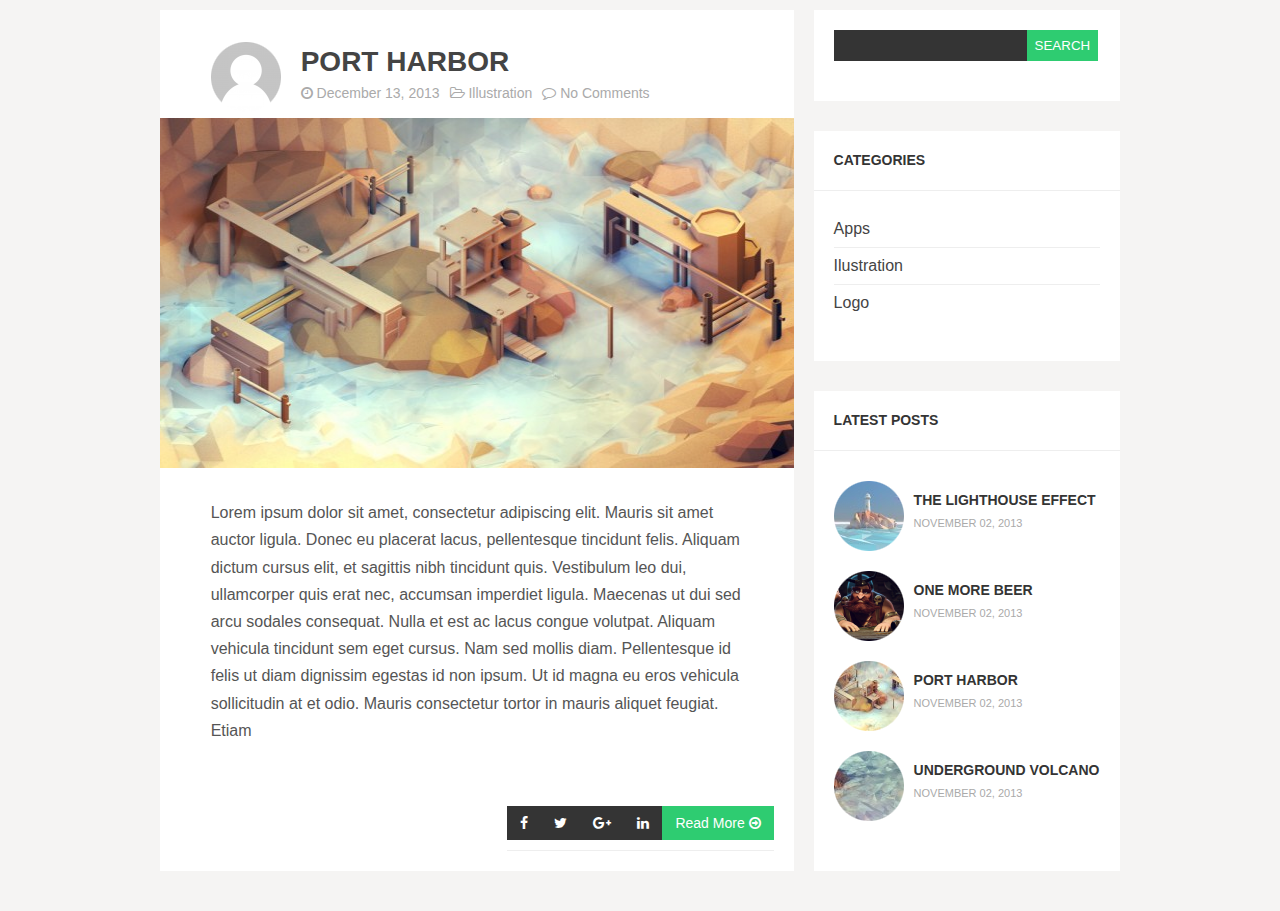
<file: Day3/Index.html>
<!DOCTYPE html>
<html>

<head>
    <meta charset="utf-8">
    <title>Форма</title>
    <link rel="stylesheet" href="css/style.css">
    <link rel="stylesheet" href="https://cdnjs.cloudflare.com/ajax/libs/font-awesome/4.7.0/css/font-awesome.min.css">
</head>

<body>
    <div class="wrapper">
        <div class="search container">
            <form class="searchform">
                <div>
                    <input class="searchtext" type="text">
                    <input class="searchsubmit" type="submit" value="Search">
                </div>
            </form>
        </div>
        <div class="categories container">
            <p class="group-title">Categories</p>
            <ul>
                <li>
                    <a>Apps</a>
                </li>
                <li>
                    <a>Ilustration</a>
                </li>
                <li>
                    <a>Logo</a>
                </li>
            </ul>
        </div>
        <div class="content container">
            <div class="postwraper">
                <div class="post">
                    <div class="post-text">
                        <div class="avatar">
                            <div class="mask"></div>
                            <img src="src/avatar.png" alt="" width="70" height="70">
                        </div>
                        <h4 class="title">
                            <a>Port Harbor</a>
                        </h4>
                        <ul class="statuses">
                            <li>
                                <i class="fa fa-clock-o"></i>
                                <a>December 13, 2013</a>
                            </li>
                            <li>
                                <i class="fa fa-folder-open-o" aria-hidden="true"></i>
                                <a>Illustration</a>


                            </li>
                            <li>
                                <i class="fa fa-comment-o" aria-hidden="true"></i>
                                <a>No Comments</a>
                            </li>
                        </ul>
                    </div>
                    <div class="postimage">
                        <img src="src/Port_Harbor.jpg">

                    </div>
                    <div class="post-text">
                        <p>Lorem ipsum dolor sit amet, consectetur adipiscing elit. Mauris sit amet auctor ligula. Donec
                            eu placerat lacus, pellentesque tincidunt felis. Aliquam dictum cursus elit, et sagittis
                            nibh tincidunt quis. Vestibulum leo dui, ullamcorper quis erat nec, accumsan imperdiet
                            ligula. Maecenas ut dui sed arcu sodales consequat. Nulla et est ac lacus congue volutpat.
                            Aliquam vehicula tincidunt sem eget cursus. Nam sed mollis diam. Pellentesque id felis ut
                            diam dignissim egestas id non ipsum. Ut id magna eu eros vehicula sollicitudin at et odio.
                            Mauris consectetur tortor in mauris aliquet feugiat. Etiam</p>
                    </div>
                    <ul class="socials">
                        <li>
                            <a>
                                <i class="fa fa-facebook"></i>
                            </a>
                        </li>
                        <li>
                            <a>
                                <i class="fa fa-twitter"></i>
                            </a>
                        </li>
                        <li>
                            <a>
                                <i class="fa fa-google-plus"></i>
                            </a>
                        </li>
                        <li>
                            <a>
                                <i class="fa fa-linkedin"></i>
                            </a>
                        </li>
                        <li>
                            <a class="readmore" style="background-color: #2ecc71">
                                Read More
                                <i class="fa fa-arrow-circle-o-right"></i>
                            </a>
                        </li>
                        </a>
                        </li>
                    </ul>
                </div>
            </div>
        </div>
        <div class="latestposts container">
            <p class="group-title">Latest Posts</p>
            <ul class="imglist">
                <li>
                    <div class="post-image">
                        <div class="mask"></div>
                        <img src="src/1.jpg" alt="" width="70" height="70">
                    </div>
                    <p class="group-title">The Lighthouse Effect</p>
                    <span>November 02, 2013</span>
                </li>
                <li>
                    <div class="post-image">
                        <div class="mask"></div>
                        <img src="src/2.png" alt="" width="70" height="70">
                    </div>
                    <p class="group-title">One More Beer</p>
                    <span>November 02, 2013</span>
                </li>
                <li>
                    <div class="post-image">
                        <div class="mask"></div>
                        <img src="src/3.jpg" alt="" width="70" height="70">
                    </div>
                    <p class="group-title">Port Harbor</p>
                    <span>November 02, 2013</span>
                </li>
                <li>
                    <div class="post-image">
                        <div class="mask"></div>
                        <img src="src/4.jpg" alt="" width="70" height="70">
                    </div>
                    <p class="group-title">Underground Volcano</p>
                    <span>November 02, 2013</span>
                </li>
            </ul>
        </div>
    </div>
</body>
</html>
</file>
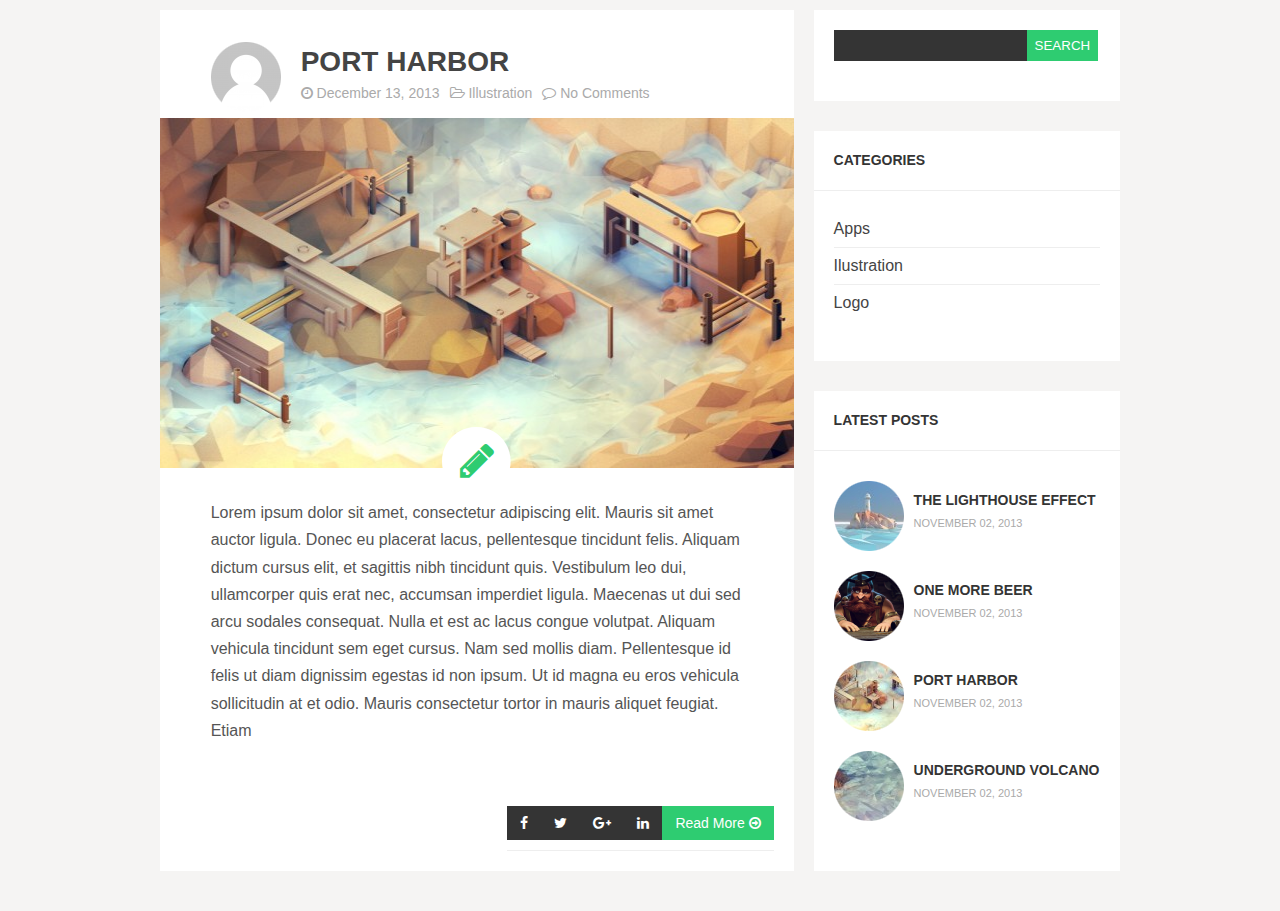
<file: Day4/Index.html>
<!DOCTYPE html>
<html>

<head>
    <meta charset="utf-8">
    <title>Форма</title>
    <link rel="stylesheet" href="css/style.css">
    <script type="text/javascript" src="script.js"></script>
    <link rel="stylesheet" href="https://cdnjs.cloudflare.com/ajax/libs/font-awesome/4.7.0/css/font-awesome.min.css">
    <link rel="import" id="link" href="html/Gallery.html">
</head>

<body onload="getImage()">
    <div  class="lightbox" id="lightbox">
        <img id="light-img" onclick="closeLightbox()">
        <img id="behind-img" class="behind">
        <a onclick="prev()" class="prev">&#10094;</a>
        <a onclick="next()" class="next">&#10095;</a>
    </div>
    <div class="wrapper">
        <div class="search container">
            <form class="searchform">
                <div>
                    <input class="searchtext" type="text">
                    <input class="searchsubmit" type="submit" value="Search">
                </div>
            </form>
        </div>
        <div class="categories container">
            <p class="group-title">Categories</p>
            <ul>
                <li>
                    <a>Apps</a>
                </li>
                <li>
                    <a>Ilustration</a>
                </li>
                <li>
                    <a>Logo</a>
                </li>
            </ul>
        </div>
        <div class="content container">
            <div class="postwraper">
                <div class="post">
                    <div class="post-text">
                        <div class="avatar">
                            <div class="mask"></div>
                            <img src="src/avatar.png" alt="" width="70" height="70">
                        </div>
                        <h4 class="title">
                            <a>Port Harbor</a>
                        </h4>
                        <ul class="statuses">
                            <li>
                                <i class="fa fa-clock-o"></i>
                                <a>December 13, 2013</a>
                            </li>
                            <li>
                                <i class="fa fa-folder-open-o" aria-hidden="true"></i>
                                <a>Illustration</a>


                            </li>
                            <li>
                                <i class="fa fa-comment-o" aria-hidden="true"></i>
                                <a>No Comments</a>
                            </li>
                        </ul>
                    </div>
                    <div class="postimage">
                        <img id="image" class="image" onclick="openLightbox(this)" src="src/Port_Harbor.jpg">
                        <div class="post-icon">
                            <a href="html/Gallery.html">
                                    <span class="fa-stack fa-lg">
                                            <i class="fa fa-circle fa-stack-2x"></i>
                                            <i class="fa fa-pencil fa-stack-1x fa-inverse"></i>
                                        </span>
                            </a>
                        </div>
                    </div>
                    <div class="post-text">
                        <p>Lorem ipsum dolor sit amet, consectetur adipiscing elit. Mauris sit amet auctor ligula. Donec
                            eu placerat lacus, pellentesque tincidunt felis. Aliquam dictum cursus elit, et sagittis
                            nibh tincidunt quis. Vestibulum leo dui, ullamcorper quis erat nec, accumsan imperdiet
                            ligula. Maecenas ut dui sed arcu sodales consequat. Nulla et est ac lacus congue volutpat.
                            Aliquam vehicula tincidunt sem eget cursus. Nam sed mollis diam. Pellentesque id felis ut
                            diam dignissim egestas id non ipsum. Ut id magna eu eros vehicula sollicitudin at et odio.
                            Mauris consectetur tortor in mauris aliquet feugiat. Etiam</p>
                    </div>
                    <ul class="socials">
                        <li>
                            <a>
                                <i class="fa fa-facebook"></i>
                            </a>
                        </li>
                        <li>
                            <a>
                                <i class="fa fa-twitter"></i>
                            </a>
                        </li>
                        <li>
                            <a>
                                <i class="fa fa-google-plus"></i>
                            </a>
                        </li>
                        <li>
                            <a>
                                <i class="fa fa-linkedin"></i>
                            </a>
                        </li>
                        <li>
                            <a class="readmore" style="background-color: #2ecc71">
                                Read More
                                <i class="fa fa-arrow-circle-o-right"></i>
                            </a>
                        </li>
                        </a>
                        </li>
                    </ul>
                </div>
            </div>
        </div>
        <div class="latestposts container">
            <p class="group-title">Latest Posts</p>
            <ul class="imglist">
                <li>
                    <div class="post-image">
                        <div class="mask"></div>
                        <img src="src/1.jpg" alt="" width="70" height="70">
                    </div>
                    <p class="group-title">The Lighthouse Effect</p>
                    <span>November 02, 2013</span>
                </li>
                <li>
                    <div class="post-image">
                        <div class="mask"></div>
                        <img src="src/2.png" alt="" width="70" height="70">
                    </div>
                    <p class="group-title">One More Beer</p>
                    <span>November 02, 2013</span>
                </li>
                <li>
                    <div class="post-image">
                        <div class="mask"></div>
                        <img src="src/3.jpg" alt="" width="70" height="70">
                    </div>
                    <p class="group-title">Port Harbor</p>
                    <span>November 02, 2013</span>
                </li>
                <li>
                    <div class="post-image">
                        <div class="mask"></div>
                        <img src="src/4.jpg" alt="" width="70" height="70">
                    </div>
                    <p class="group-title">Underground Volcano</p>
                    <span>November 02, 2013</span>
                </li>
            </ul>
        </div>
    </div>
</body>

</html>
</file>
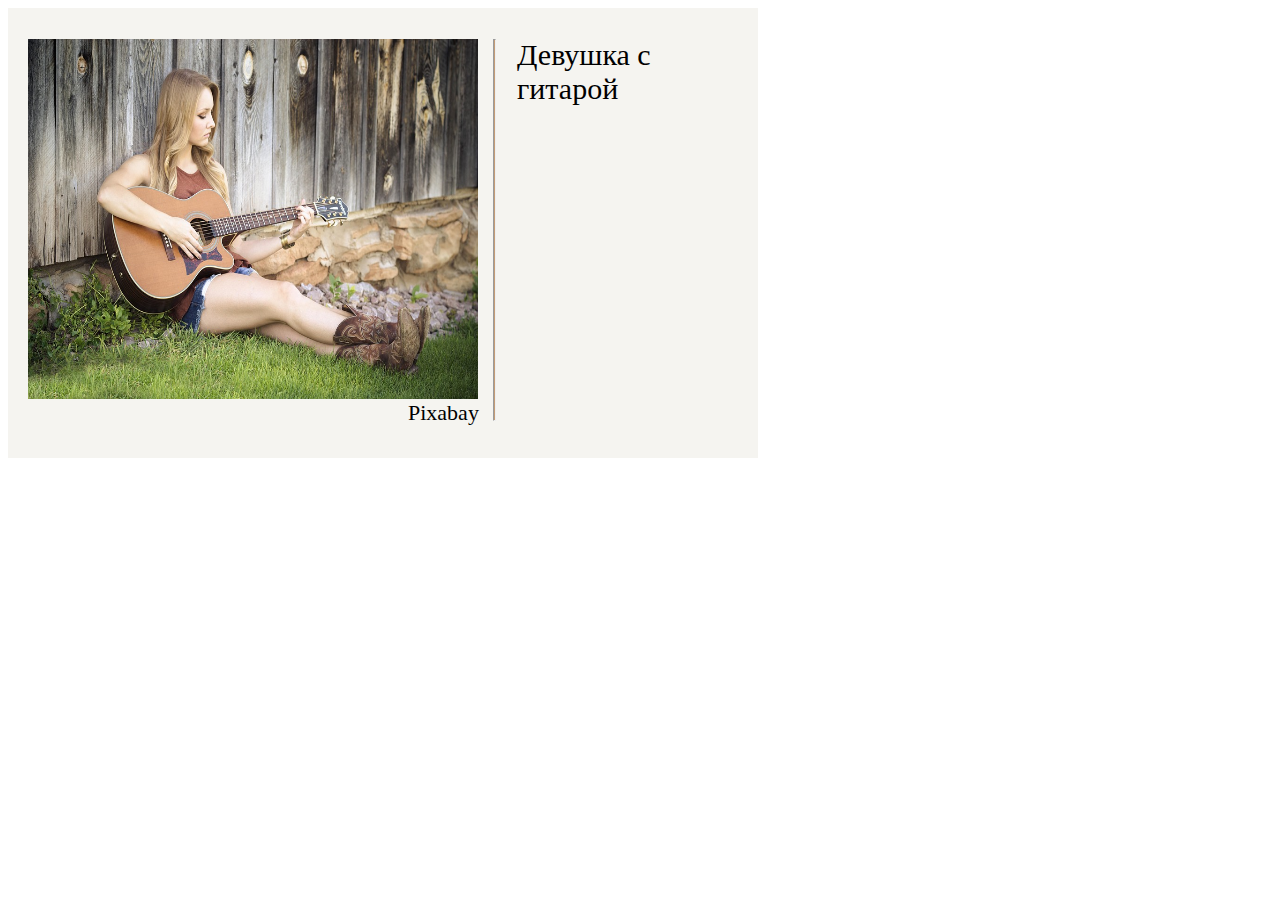
<file: html/DevishkaSGitaroi.html>
<!DOCTYPE html>
<html>
  <head>
    <link rel="stylesheet" href="../css/DevushkaSgitaroi/style.css">
  </head>
  <title>Девушка с гитарой</title>
  <body>
    <div class="workArea">
		<p class="Text" align="left"><img src="../src/GirlWithGuitar.jpg"></img>
		<hr align="left" width="1" size="382"></hr>
		<p class="description">Девушка с гитарой</p>	
		</p>
		<div class="siteName">Pixabay</div>
	</div>	
  </body>
</html>
</file>
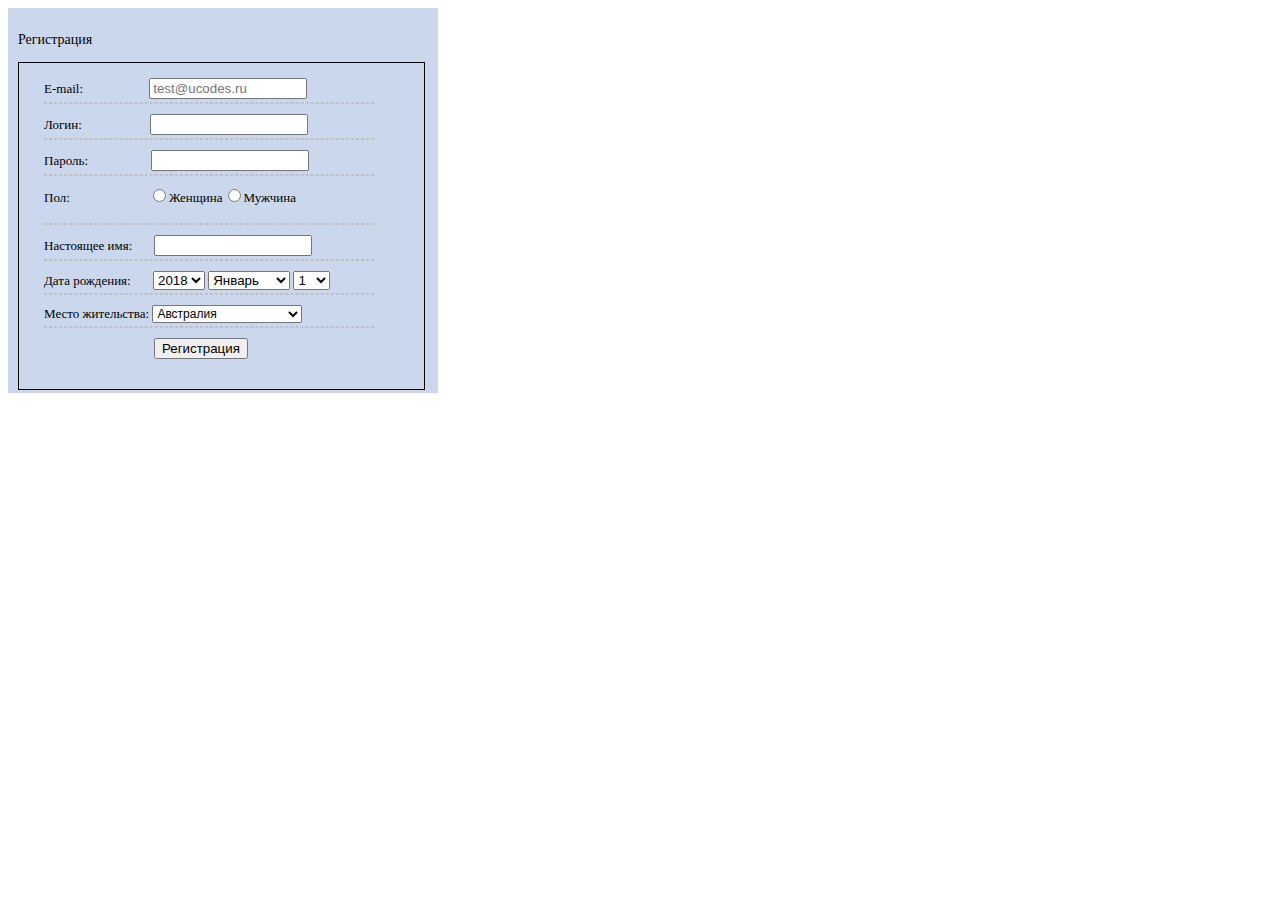
<file: html/Form.html>
<!DOCTYPE html>
<html>
  <head>
    <meta charset="utf-8">
    <title>Форма</title>
    <link rel="stylesheet" href="../css/Form/style.css">
  </head>
  <body>
    
	<div>
		<p>Регистрация</p>
		<form>  
			
			<label>E-mail: <input class="mail" type="text" name="mail" placeholder="test@ucodes.ru"/></label>
			<hr />
			<label>Логин: <input class="login" type="text" name="login"/></label>
			<hr />
			<label>Пароль: <input class="password" type="text" name="password"/></label>
			<hr />
			<label>Пол: <input class="sex" type="radio" name="sex">Женщина<input type="radio" name="login"/>Мужчина</p></label>
			<hr />
			<label>Настоящее имя: <input class="name" type="text" name="name"/></label>
			<hr />
			<label>Дата рождения: 
				<select name="year" class="year">
					<option value="2018">2018</option>
					<option value="2017">2017</option>
					<option value="2016">2016</option>
					<option value="2015">2015</option>
					<option value="2014">2014</option>
					<option value="2013">2013</option>
					<option value="2012">2012</option>
					<option value="2011">2011</option>
					<option value="2010">2010</option>
					<option value="2009">2009</option>
					<option value="2008">2008</option>
					<option value="2007">2007</option>
					<option value="2006">2006</option>
					<option value="2005">2005</option>
					<option value="2004">2004</option>
					<option value="2003">2003</option>
					<option value="2002">2002</option>
					<option value="2001">2001</option>
					<option value="2000">2000</option>
					<option value="1999">1999</option>
					<option value="1998">1998</option>
					<option value="1997">1997</option>
					<option value="1996">1996</option>
					<option value="1995">1995</option>
					<option value="1994">1994</option>
					<option value="1993">1993</option>
					<option value="1992">1992</option>
					<option value="1991">1991</option>
					<option value="1990">1990</option>
					<option value="1989">1989</option>
					<option value="1988">1988</option>
					<option value="1987">1987</option>
					<option value="1986">1986</option>
					<option value="1985">1985</option>
					<option value="1984">1984</option>
					<option value="1983">1983</option>
					<option value="1982">1982</option>
					<option value="1981">1981</option>
					<option value="1980">1980</option>
					<option value="1979">1979</option>
					<option value="1978">1978</option>
					<option value="1977">1977</option>
					<option value="1976">1976</option>
					<option value="1975">1975</option>
					<option value="1974">1974</option>
					<option value="1973">1973</option>
					<option value="1972">1972</option>
					<option value="1971">1971</option>
					<option value="1970">1970</option>
					<option value="1969">1969</option>
					<option value="1968">1968</option>
					<option value="1967">1967</option>
					<option value="1966">1966</option>
					<option value="1965">1965</option>
					<option value="1964">1964</option>
					<option value="1963">1963</option>
					<option value="1962">1962</option>
					<option value="1961">1961</option>
					<option value="1960">1960</option>
					<option value="1959">1959</option>
					<option value="1958">1958</option>
					<option value="1957">1957</option>
					<option value="1956">1956</option>
					<option value="1955">1955</option>
					<option value="1954">1954</option>
					<option value="1953">1953</option>
					<option value="1952">1952</option>
					<option value="1951">1951</option>
					<option value="1950">1950</option>
					<option value="1949">1949</option>
					<option value="1948">1948</option>
					<option value="1947">1947</option>
					<option value="1946">1946</option>
					<option value="1945">1945</option>
					<option value="1944">1944</option>
					<option value="1943">1943</option>
					<option value="1942">1942</option>
					<option value="1941">1941</option>
					<option value="1940">1940</option>
					<option value="1939">1939</option>
					<option value="1938">1938</option>
					<option value="1937">1937</option>
					<option value="1936">1936</option>
					<option value="1935">1935</option>
					<option value="1934">1934</option>
					<option value="1933">1933</option>
					<option value="1932">1932</option>
					<option value="1931">1931</option>
					<option value="1930">1930</option>
					<option value="1929">1929</option>
					<option value="1928">1928</option>
					<option value="1927">1927</option>
					<option value="1926">1926</option>
					<option value="1925">1925</option>
					<option value="1924">1924</option>
					<option value="1923">1923</option>
					<option value="1922">1922</option>
					<option value="1921">1921</option>
					<option value="1920">1920</option>
					<option value="1919">1919</option>
					<option value="1918">1918</option>
					<option value="1917">1917</option>
					<option value="1916">1916</option>
					<option value="1915">1915</option>
					<option value="1914">1914</option>
					<option value="1913">1913</option>
					<option value="1912">1912</option>
					<option value="1911">1911</option>
					<option value="1910">1910</option>
					<option value="1909">1909</option>
					<option value="1908">1908</option>
					<option value="1907">1907</option>
					<option value="1906">1906</option>
					<option value="1905">1905</option>
				</select>
				<select name="month">
                    <option value="Январь">Январь</option>
                    <option value="Февраль">Февраль</option>
                    <option value="Март">Март</option>
                    <option value="Апрель">Апрель</option>
                    <option value="Май">Май</option>
                    <option value="Июнь">Июнь</option>
                    <option value="Июль">Июль</option>
                    <option value="Август">Август</option>
                    <option value="Сентябрь">Сентябрь</option>
                    <option value="Октябрь">Октябрь</option>
                    <option value="Ноябрь">Ноябрь</option>
                    <option value="Декабрь">Декабрь</option>
				</select>
				<select name="day">
					<option value="1">1</option>
					<option value="2">2</option>
					<option value="3">3</option>
					<option value="4">4</option>
					<option value="5">5</option>
					<option value="6">6</option>
					<option value="7">7</option>
					<option value="8">8</option>
					<option value="9">9</option>
					<option value="10">10</option>
					<option value="11">11</option>
					<option value="12">12</option>
					<option value="13">13</option>
					<option value="14">14</option>
					<option value="15">15</option>
					<option value="16">16</option>
					<option value="17">17</option>
					<option value="18">18</option>
					<option value="19">19</option>
					<option value="20">20</option>
					<option value="21">21</option>
					<option value="22">22</option>
					<option value="23">23</option>
					<option value="24">24</option>
					<option value="25">25</option>
					<option value="26">26</option>
					<option value="27">27</option>
					<option value="28">28</option>
					<option value="29">29</option>
					<option value="30">30</option>
					<option value="31">31</option>
				</select>
			</label>
			<hr />
			<label>Место жительства:
			
				<select name="place" class="countries"><option value="AU">Австралия</option><option value="AT">Австрия</option><option value="AZ">Азербайджан</option><option value="AX">Аландские о-ва</option><option value="AL">Албания</option><option value="DZ">Алжир</option><option value="AS">Американское Самоа</option><option value="AI">Ангилья</option><option value="AO">Ангола</option><option value="AD">Андорра</option><option value="AQ">Антарктида</option><option value="AG">Антигуа и Барбуда</option><option value="AR">Аргентина</option><option value="AM">Армения</option><option value="AW">Аруба</option><option value="AF">Афганистан</option><option value="BS">Багамы</option><option value="BD">Бангладеш</option><option value="BB">Барбадос</option><option value="BH">Бахрейн</option><option value="BY">Беларусь</option><option value="BZ">Белиз</option><option value="BE">Бельгия</option><option value="BJ">Бенин</option><option value="BM">Бермудские о-ва</option><option value="BG">Болгария</option><option value="BO">Боливия</option><option value="BQ">Бонэйр, Синт-Эстатиус и Саба</option><option value="BA">Босния и Герцеговина</option><option value="BW">Ботсвана</option><option value="BR">Бразилия</option><option value="IO">Британская территория в Индийском океане</option><option value="BN">Бруней-Даруссалам</option><option value="BF">Буркина-Фасо</option><option value="BI">Бурунди</option><option value="BT">Бутан</option><option value="VU">Вануату</option><option value="VA">Ватикан</option><option value="GB">Великобритания</option><option value="HU">Венгрия</option><option value="VE">Венесуэла</option><option value="VG">Виргинские о-ва (Великобритания)</option><option value="VI">Виргинские о-ва (США)</option><option value="UM">Внешние малые о-ва (США)</option><option value="TL">Восточный Тимор</option><option value="VN">Вьетнам</option><option value="GA">Габон</option><option value="HT">Гаити</option><option value="GY">Гайана</option><option value="GM">Гамбия</option><option value="GH">Гана</option><option value="GP">Гваделупа</option><option value="GT">Гватемала</option><option value="GN">Гвинея</option><option value="GW">Гвинея-Бисау</option><option value="DE">Германия</option><option value="GG">Гернси</option><option value="GI">Гибралтар</option><option value="HN">Гондурас</option><option value="HK">Гонконг (САР)</option><option value="GD">Гренада</option><option value="GL">Гренландия</option><option value="GR">Греция</option><option value="GE">Грузия</option><option value="GU">Гуам</option><option value="DK">Дания</option><option value="JE">Джерси</option><option value="DJ">Джибути</option><option value="DG">Диего-Гарсия</option><option value="DM">Доминика</option><option value="DO">Доминиканская Республика</option><option value="EG">Египет</option><option value="ZM">Замбия</option><option value="EH">Западная Сахара</option><option value="ZW">Зимбабве</option><option value="IL">Израиль</option><option value="IN">Индия</option><option value="ID">Индонезия</option><option value="JO">Иордания</option><option value="IQ">Ирак</option><option value="IR">Иран</option><option value="IE">Ирландия</option><option value="IS">Исландия</option><option value="ES">Испания</option><option value="IT">Италия</option><option value="YE">Йемен</option><option value="CV">Кабо-Верде</option><option value="KZ">Казахстан</option><option value="KH">Камбоджа</option><option value="CM">Камерун</option><option value="CA">Канада</option><option value="IC">Канарские о-ва</option><option value="QA">Катар</option><option value="KE">Кения</option><option value="CY">Кипр</option><option value="KG">Киргизия</option><option value="KI">Кирибати</option><option value="CN">Китай</option><option value="KP">КНДР</option><option value="CC">Кокосовые о-ва</option><option value="CO">Колумбия</option><option value="KM">Коморы</option><option value="CG">Конго - Браззавиль</option><option value="CD">Конго - Киншаса</option><option value="XK">Косово</option><option value="CR">Коста-Рика</option><option value="CI">Кот-д&rsquo;Ивуар</option><option value="CU">Куба</option><option value="KW">Кувейт</option><option value="CW">Кюрасао</option><option value="LA">Лаос</option><option value="LV">Латвия</option><option value="LS">Лесото</option><option value="LR">Либерия</option><option value="LB">Ливан</option><option value="LY">Ливия</option><option value="LT">Литва</option><option value="LI">Лихтенштейн</option><option value="LU">Люксембург</option><option value="MU">Маврикий</option><option value="MR">Мавритания</option><option value="MG">Мадагаскар</option><option value="YT">Майотта</option><option value="MO">Макао (САР)</option><option value="MW">Малави</option><option value="MY">Малайзия</option><option value="ML">Мали</option><option value="MV">Мальдивы</option><option value="MT">Мальта</option><option value="MA">Марокко</option><option value="MQ">Мартиника</option><option value="MH">Маршалловы Острова</option><option value="MX">Мексика</option><option value="MZ">Мозамбик</option><option value="MD">Молдова</option><option value="MC">Монако</option><option value="MN">Монголия</option><option value="MS">Монтсеррат</option><option value="MM">Мьянма (Бирма)</option><option value="NA">Намибия</option><option value="NR">Науру</option><option value="NP">Непал</option><option value="NE">Нигер</option><option value="NG">Нигерия</option><option value="NL">Нидерланды</option><option value="NI">Никарагуа</option><option value="NU">Ниуэ</option><option value="NZ">Новая Зеландия</option><option value="NC">Новая Каледония</option><option value="NO">Норвегия</option><option value="AC">о-в Вознесения</option><option value="IM">о-в Мэн</option><option value="NF">о-в Норфолк</option><option value="CX">о-в Рождества</option><option value="SH">о-в Св. Елены</option><option value="PN">о-ва Питкэрн</option><option value="TC">о-ва Тёркс и Кайкос</option><option value="AE">ОАЭ</option><option value="OM">Оман</option><option value="KY">Острова Кайман</option><option value="CK">Острова Кука</option><option value="PK">Пакистан</option><option value="PW">Палау</option><option value="PS">Палестинские территории</option><option value="PA">Панама</option><option value="PG">Папуа &mdash; Новая Гвинея</option><option value="PY">Парагвай</option><option value="PE">Перу</option><option value="PL">Польша</option><option value="PT">Португалия</option><option value="XB">псевдо-Bidi</option><option value="XA">псевдоакценты</option><option value="PR">Пуэрто-Рико</option><option value="KR">Республика Корея</option><option value="RE">Реюньон</option><option value="RU">Россия</option><option value="RW">Руанда</option><option value="RO">Румыния</option><option value="SV">Сальвадор</option><option value="WS">Самоа</option><option value="SM">Сан-Марино</option><option value="ST">Сан-Томе и Принсипи</option><option value="SA">Саудовская Аравия</option><option value="MK">Северная Македония</option><option value="MP">Северные Марианские о-ва</option><option value="SC">Сейшельские Острова</option><option value="BL">Сен-Бартелеми</option><option value="MF">Сен-Мартен</option><option value="PM">Сен-Пьер и Микелон</option><option value="SN">Сенегал</option><option value="VC">Сент-Винсент и Гренадины</option><option value="KN">Сент-Китс и Невис</option><option value="LC">Сент-Люсия</option><option value="RS">Сербия</option><option value="EA">Сеута и Мелилья</option><option value="SG">Сингапур</option><option value="SX">Синт-Мартен</option><option value="SY">Сирия</option><option value="SK">Словакия</option><option value="SI">Словения</option><option value="US">Соединенные Штаты</option><option value="SB">Соломоновы Острова</option><option value="SO">Сомали</option><option value="SD">Судан</option><option value="SR">Суринам</option><option value="SL">Сьерра-Леоне</option><option value="TJ">Таджикистан</option><option value="TH">Таиланд</option><option value="TW">Тайвань</option><option value="TZ">Танзания</option><option value="TG">Того</option><option value="TK">Токелау</option><option value="TO">Тонга</option><option value="TT">Тринидад и Тобаго</option><option value="TA">Тристан-да-Кунья</option><option value="TV">Тувалу</option><option value="TN">Тунис</option><option value="TM">Туркменистан</option><option value="TR">Турция</option><option value="UG">Уганда</option><option value="UZ">Узбекистан</option><option value="UA">Украина</option><option value="WF">Уоллис и Футуна</option><option value="UY">Уругвай</option><option value="FO">Фарерские о-ва</option><option value="FM">Федеративные Штаты Микронезии</option><option value="FJ">Фиджи</option><option value="PH">Филиппины</option><option value="FI">Финляндия</option><option value="FK">Фолклендские о-ва</option><option value="FR">Франция</option><option value="GF">Французская Гвиана</option><option value="PF">Французская Полинезия</option><option value="TF">Французские Южные территории</option><option value="HR">Хорватия</option><option value="CF">Центрально-Африканская Республика</option><option value="TD">Чад</option><option value="ME">Черногория</option><option value="CZ">Чехия</option><option value="CL">Чили</option><option value="CH">Швейцария</option><option value="SE">Швеция</option><option value="SJ">Шпицберген и Ян-Майен</option><option value="LK">Шри-Ланка</option><option value="EC">Эквадор</option><option value="GQ">Экваториальная Гвинея</option><option value="ER">Эритрея</option><option value="SZ">Эсватини</option><option value="EE">Эстония</option><option value="ET">Эфиопия</option><option value="GS">Южная Георгия и Южные Сандвичевы о-ва</option><option value="ZA">Южно-Африканская Республика</option><option value="SS">Южный Судан</option><option value="JM">Ямайка</option><option value="JP">Япония</option></select>
			 </label>
			 <hr />
			 <input type="Button" value="Регистрация"/>
    </form>
	</div>
    
  </body>
</html>
</file>
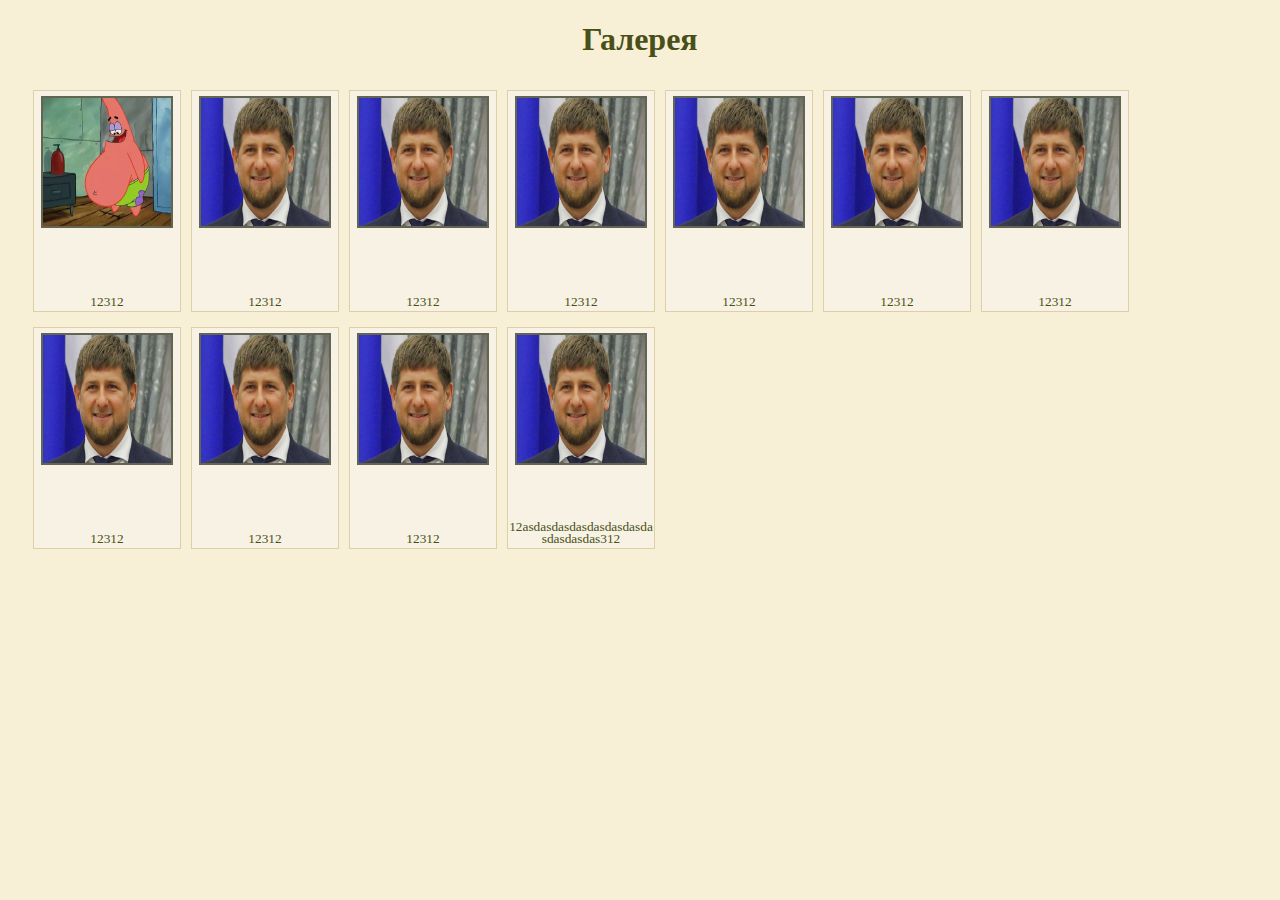
<file: html/Gallery.html>
<!DOCTYPE html>
<html>
  <head>
    <link rel="stylesheet" href="../css/Gallery/style.css">
  </head>
  <title>Галерея</title>
  <body>
  <h1>Галерея</h1>
  <div class="main">
       <ul class="galery">
            <li>
				<a href="">
					<img class="image" src="../src/1.jpg" />
					<div class="text">12312</div>
				</a>
			</li>
			<li>
				<a href="">
					<img class="image" src="../src/2.jpg" />
					<div class="text">12312</div>
				</a>
			</li>
			<li>
				<a href="">
					<img class="image" src="../src/2.jpg" />
					<div class="text">12312</div>
				</a>
			</li>
			<li>
				<a href="">
					<img class="image" src="../src/2.jpg" />
					<div class="text">12312</div>
				</a>
			</li>
			<li>
				<a href="">
					<img class="image" src="../src/2.jpg" />
					<div class="text">12312</div>
				</a>
			</li>
			<li>
				<a href="">
					<img class="image" src="../src/2.jpg" />
					<div class="text">12312</div>
				</a>
			</li>
			<li>
				<a href="">
					<img class="image" src="../src/2.jpg" />
					<div class="text">12312</div>
				</a>
			</li><li>
				<a href="">
					<img class="image" src="../src/2.jpg" />
					<div class="text">12312</div>
				</a>
			</li><li>
				<a href="">
					<img class="image" src="../src/2.jpg" />
					<div class="text">12312</div>
				</a>
			</li><li>
				<a href="">
					<img class="image" src="../src/2.jpg" />
					<div class="text">12312</div>
				</a>
			</li>
			<li>
				<a href="">
					<img class="image" src="../src/2.jpg" />
					<div class="text">12asdasdasdasdasdasdasdasdasdasdas312</div>
				</a>
			</li>
		
		</ul>
  </div>
  <div class="thumbscontainer">
	<ul class="galery"/>
  </div>
  </body>
 </html>
</file>
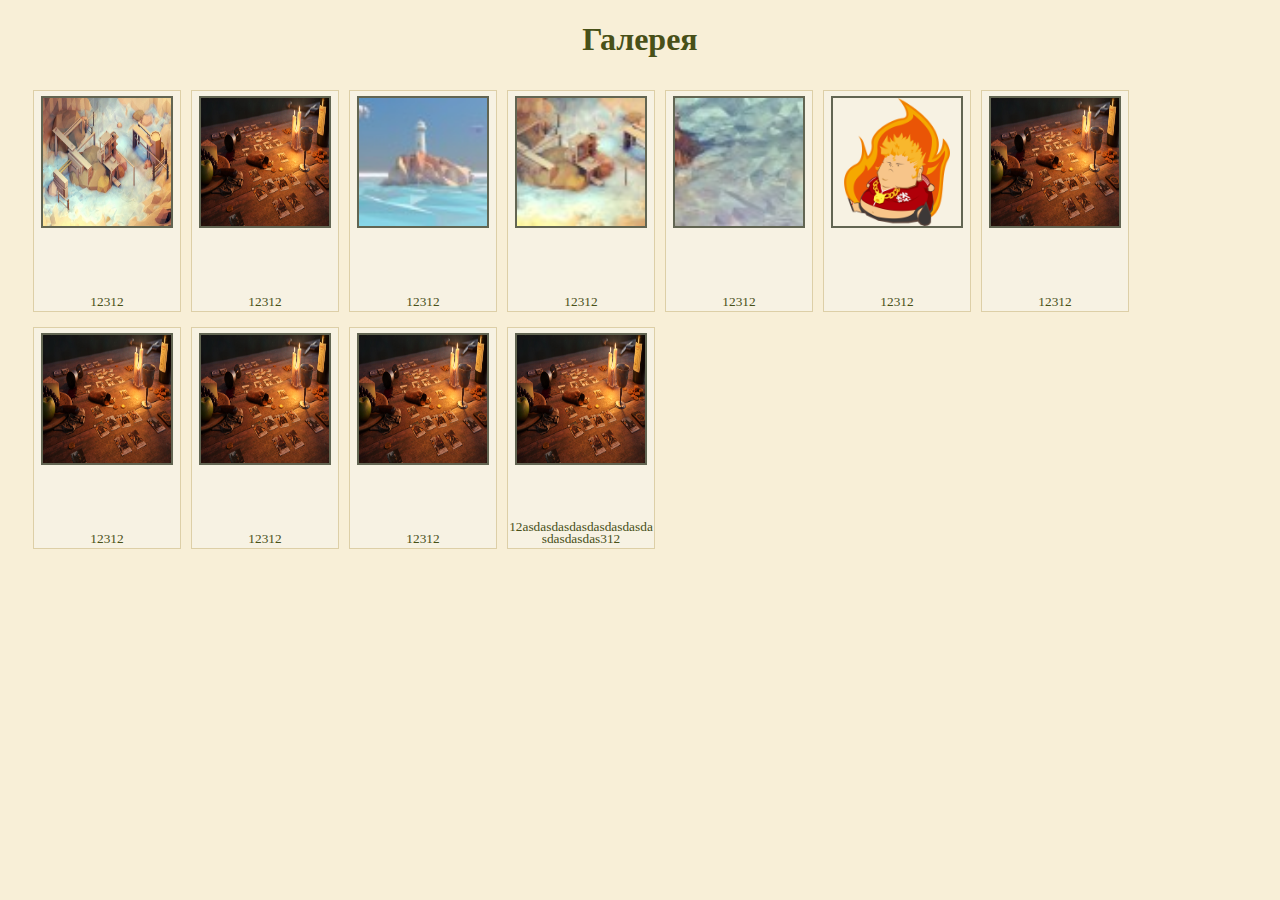
<file: Day4/html/Gallery.html>
<!DOCTYPE html>
<html>
  <head>
	<link rel="stylesheet" href="../css/Gallery/style.css">
	<script type="text/javascript" src="../script.js"></script>
  </head>
  <title>Галерея</title>
  <body>
  <h1>Галерея</h1>
  <div class="main">
       <ul class="galery">
            <li>
				<a>
					<img id="img" class="image" onclick="saveImage(this)" src="../src/Port_Harbor.jpg " />
					<div class="text">12312</div>
				</a>
			</li>
			<li>
				<a href="">
					<img  id="img"class="image" onclick="saveImage(this)" src="../src/2.jpg" />
					<div class="text">12312</div>
				</a>
			</li>
			<li>
				<a href="">
					<img id="img"class="image" onclick="saveImage(this)" src="../src/1.jpg" />
					<div class="text">12312</div>
				</a>
			</li>
			<li>
				<a href="">
					<img  id="img"class="image" onclick="saveImage(this)" src="../src/3.jpg" />
					<div class="text">12312</div>
				</a>
			</li>
			<li>
				<a href="">
					<img  id="img"class="image" onclick="saveImage(this)" src="../src/4.jpg" />
					<div class="text">12312</div>
				</a>
			</li>
			<li>
				<a href="">
					<img  id="img"class="image" onclick="saveImage(this)" src="../src/4.png" />
					<div class="text">12312</div>
				</a>
			</li>
			<li>
				<a href="">
					<img  id="img"class="image" onclick="saveImage(this)" src="../src/2.jpg" />
					<div class="text">12312</div>
				</a>
			</li><li>
				<a href="">
					<img id="img" class="image" onclick="saveImage(this)" src="../src/2.jpg" />
					<div class="text">12312</div>
				</a>
			</li><li>
				<a href="">
					<img id="img"class="image" onclick="saveImage(this)" src="../src/2.jpg" />
					<div class="text">12312</div>
				</a>
			</li><li>
				<a href="">
					<img id="img"class="image" onclick="saveImage(this)" src="../src/2.jpg" />
					<div class="text">12312</div>
				</a>
			</li>
			<li>
				<a href="">
					<img id="img" class="image" onclick="saveImage(this)" src="../src/2.jpg" />
					<div class="text">12asdasdasdasdasdasdasdasdasdasdas312</div>
				</a>
			</li>
		
		</ul>
  </div>
  <div class="thumbscontainer">
	<ul class="galery">
  </div>
  </body>
 </html>
</file>
<file: Day3/css/style.css>
* {
    margin: 0;
    padding: 0;
}

ul {
    list-style: none;
}

h4 {
    font-size: 28px;
    font-family: 'Montserrat', sans-serif;
    text-transform: uppercase;
    font-weight: 700;
    line-height: 1.4em;
    color: #555555;
}

body {
    background-color: #f5F4F3;
    font-family: 'Open Sans', sans-serif;
    margin: 10px;
    line-height: 1;
}

p {
    font-size: 16px;
    line-height: 1.7em;
    color: #555555;
    margin-bottom: 20px;
}

img {
    max-width: 100%;
    height: auto;
}

.content {
    grid-area: content;
}

.wrapper {
    width: 960px;
    position: relative;
    margin: 0px auto;
    grid-column-gap: 20px;
    display: grid;
    grid-template-columns: 66% auto;
    grid-template-areas: "content search" "content categories" "content latestposts";
    color: #444;
}

.container {
    background-color: white;
    margin-bottom: 30px;
    padding-bottom: 20px;
}

.container ul {
    margin-left: 20px;
    margin-right: 20px;
    font-size: 16px;
}

.container li {
    border-bottom: 1px solid #EEEEEE;
    padding-bottom: 10px;
    padding-top: 10px;
}

/*search*/

.search {
    grid-area: search;
}

.searchtext {
    padding: 8px;
    border: none;
    margin-right: 0px;
    background-color: #343434;
    float: left;
    color: white;
}

.searchsubmit {
    border: none;
    float: left;
    padding: 8px;
    color: white;
    text-transform: uppercase;
    margin-right: 0px;
    background: #2ecc71;
}

.search div {
    padding: 20px;
}

/*categories */

.categories {
    grid-area: categories;
}

.group-title {
    padding: 20px;
    font-size: 14px;
    color: #343434;
    border-bottom: 1px solid #EEEEEE;
    margin-bottom: 20px;
    font-weight: 700;
    line-height: 1.4em;
    font-family: 'Montserrat', sans-serif;
    text-transform: uppercase;
}

.categories li:last-child {
    border-bottom: none;
}

/*latestposts */

.latestposts {
    grid-area: latestposts;
}

.imglist li {
    height: 70px;
    border-bottom: none;
    margin-bottom: 0px;
}

.post-image {
    float: left;
    margin-right: 10px;
}

.imglist p {
    border: none;
    padding: 0;
    margin-top: 10px;
    margin-bottom: 3px;
}

.mask {
    height: 70px;
    width: 70px;
    background: url(../src/post-avatar.png) no-repeat;
    position: absolute;
}

.imglist span {
    font-size: 11px;
    color: #AAAAAA;
    text-transform: uppercase;
}

/*content*/

.post .post-text {
    padding-left: 8%;
    padding-right: 8%;
    padding-top: 5%;
    padding-bottom: 5%;
}

.post .postimage {
    width: 100%;
    height: 350px;
}

.postimage img {
    width: 100%;
    height: 350px;
}

.post .socials {
    float: right;
}

.post .socials li {
    float: left;
    font-size: 14px;
}

.post .socials a {
    background: #343434;
    color: #FFFFFF;
    padding: 10px;
    padding-right: 10px;
    padding-left: 10px;
    padding-left: 13px;
    padding-right: 13px;
    display: inline-block;
}

.title {
    margin-bottom: 5px;
    color: #444444;
}

.avatar {
    height: 70px;
    width: 70px;
    float: left;
    margin-right: 20px;
}

.clock {
    margin-right: 5px;
    display: inline-block;
    font-family: FontAwesome;
    font-style: normal;
    font-weight: normal;
    line-height: 1;
}

.clock::before {
    content: "\f017";
}

.statuses li {
    float: left;
    margin-right: 10px;
    font-size: 14px;
    color: #AAAAAA;
    border: none;
    padding-top: 0px;
}
</file>
<file: Day4/css/style.css>
* {
    margin: 0;
    padding: 0;
}

ul {
    list-style: none;
}

h4 {
    font-size: 28px;
    font-family: 'Montserrat', sans-serif;
    text-transform: uppercase;
    font-weight: 700;
    line-height: 1.4em;
    color: #555555;
}

body {
    background-color: #f5F4F3;
    font-family: 'Open Sans', sans-serif;
    margin: 10px;
    line-height: 1;
}

p {
    font-size: 16px;
    line-height: 1.7em;
    color: #555555;
    margin-bottom: 20px;
}

img {
    width: 100%;
    height: auto;
}

.content {
    grid-area: content;
}

.wrapper {
    width: 960px;
    position: relative;
    margin: 0px auto;
    grid-column-gap: 20px;
    display: grid;
    grid-template-columns: 66% auto;
    grid-template-areas: "content search" "content categories" "content latestposts";
    color: #444;
}

.container {
    background-color: white;
    margin-bottom: 30px;
    padding-bottom: 20px;
}

.container ul {
    margin-left: 20px;
    margin-right: 20px;
    font-size: 16px;
}

.container li {
    border-bottom: 1px solid #EEEEEE;
    padding-bottom: 10px;
    padding-top: 10px;
}

/*search*/

.search {
    grid-area: search;
}

.searchtext {
    padding: 8px;
    border: none;
    margin-right: 0px;
    background-color: #343434;
    float: left;
    color: white;
}

.searchsubmit {
    border: none;
    float: left;
    padding: 8px;
    color: white;
    text-transform: uppercase;
    margin-right: 0px;
    background: #2ecc71;
}

.search div {
    padding: 20px;
}

/*categories */

.categories {
    grid-area: categories;
}

.group-title {
    padding: 20px;
    font-size: 14px;
    color: #343434;
    border-bottom: 1px solid #EEEEEE;
    margin-bottom: 20px;
    font-weight: 700;
    line-height: 1.4em;
    font-family: 'Montserrat', sans-serif;
    text-transform: uppercase;
}

.categories li:last-child {
    border-bottom: none;
}

/*latestposts */

.latestposts {
    grid-area: latestposts;
}

.imglist li {
    height: 70px;
    border-bottom: none;
    margin-bottom: 0px;
}

.post-image {
    float: left;
    margin-right: 10px;
}

.imglist p {
    border: none;
    padding: 0;
    margin-top: 10px;
    margin-bottom: 3px;
}

.mask {
    height: 70px;
    width: 70px;
    background: url(../src/post-avatar.png) no-repeat;
    position: absolute;
}

.imglist span {
    font-size: 11px;
    color: #AAAAAA;
    text-transform: uppercase;
}

/*content*/

.post .post-text {
    padding-left: 8%;
    padding-right: 8%;
    padding-top: 5%;
    padding-bottom: 5%;
}

.post .postimage {
    width: 100%;
    height: 350px;
}
.image{
    width: 100%;
    height: 350px;
}
.prev,
.next {
    cursor: pointer;
    position: absolute;
    top: 45%;
    width: auto;
    padding: 16px;
    margin-top: -50px;
    color: white;
    font-weight: bold;
    font-size: 32px;
    transition: 0.6s ease;
    border-radius: 0 3px 3px 0;
    user-select: none;
    -webkit-user-select: none;
}
.prev{
    left: 500px;
}
.next {
    right: 500px;
    border-radius: 3px 0 0 3px;
  }
  
  /* On hover, add a black background color with a little bit see-through */
  .prev:hover,
  .next:hover {
    background-color: rgba(0, 0, 0, 0.8);
  }
.post .post-icon {
    width: 80px;
    height: 80px;
    position: relative;
    bottom: 50px;
    margin: 0 auto;
    z-index: 10;
}
.post-icon .fa-stack {
    height: 80px;
    width: 80px;
    font-size: 40px;
}
.fa-stack {
    position: relative;
    display: inline-block;
    width: 2em;
    height: 2em;
    line-height: 2em;
    vertical-align: middle;
}
.fa-lg {
    font-size: 1.3333333333333333em;
    line-height: 0.75em;
    vertical-align: -15%;
}
.post-icon .fa-circle {
    color: #FFFFFF;
}
.fa-stack-2x {
    font-size: 2em;
}
.fa-stack-1x, .fa-stack-2x {
    position: absolute;
    left: 0;
    width: 100%;
    text-align: center;
}
.post-icon .fa-inverse {
    color: #2ecc71;
}
.fa-stack-1x {
    line-height: inherit;
}
.fa {
    display: inline-block;
    font-family: FontAwesome;
    font-style: normal;
    font-weight: normal;
    line-height: 1;
    -webkit-font-smoothing: antialiased;
    -moz-osx-font-smoothing: grayscale;
}
.lightbox {
	display: none;
	position: fixed;
	z-index: 999;
	width: 100%;
	height: 100%;
	text-align: center;
	top: 0;
	left: 0;
	background: rgba(0,0,0,0.8);
}

.lightbox img {
	width: 900px;
	height: 720px;
    margin-top: 2%;
    -webkit-animation-name: fade;
    -webkit-animation-duration: 1.5s;
    animation-name: fade;
    animation-duration: 1.5s;
}
#behind-img{
    display: none;
}
#light-img{
    animation: none;
}
@-webkit-keyframes fade {
    from {
        opacity: .4
    }
    to {
        opacity: 1
    }
}
@keyframes fade {
    from {
        opacity: .4
    }
    to {
        opacity: 1
    }
}
.post .socials {
    float: right;
}

.post .socials li {
    float: left;
    font-size: 14px;
}

.post .socials a {
    background: #343434;
    color: #FFFFFF;
    padding: 10px;
    padding-right: 10px;
    padding-left: 10px;
    padding-left: 13px;
    padding-right: 13px;
    display: inline-block;
}

.title {
    margin-bottom: 5px;
    color: #444444;
}

.avatar {
    height: 70px;
    width: 70px;
    float: left;
    margin-right: 20px;
}

.clock {
    margin-right: 5px;
    display: inline-block;
    font-family: FontAwesome;
    font-style: normal;
    font-weight: normal;
    line-height: 1;
}

.clock::before {
    content: "\f017";
}

.statuses li {
    float: left;
    margin-right: 10px;
    font-size: 14px;
    color: #AAAAAA;
    border: none;
    padding-top: 0px;
}
</file>
<file: css/DevushkaSgitaroi/style.css>
img{
	height: 360px;
	width: 450px;
	float: left;
	padding-top: 15px;
	padding-left: 20px;
	margin-right: 15px;
}
hr{
	margin-right: 21px;
	background-color: #c49c75;
	color: #c49c75;
	margin-top: 15px;
	float: left;
}

.description{
	font-size: 30px;
}

.workArea{
	float: left;
	width: 750px;
	height: 450px;
	background: #F5F4F0
}

.siteName{
	position: absolute;
	top: 400px;
	left: 408px;
	font-size: 22px;
}
</file>
<file: css/Form/style.css>
p{
	font-size:14px;
	text-align: top;
}
li{
	list-style-type: none;
	text-align: left;
}
div{
	
	padding: 10px;
	background-color: #cbd7ed;
	width: 410px;
	height: 365px;
}
form{
	border: 1px groove black;
	padding-bottom:30px;
	padding-top:5px;
	padding-left:5px;
	padding-right:0px;
	width: 400px;
	margin: 0 0;	
}
hr{
	border: 1px dashed #c0c0c0;
	margin-left:20px;
	margin-right: 50px;
	margin-bottom:0px;
	margin-top:3px;
}
label{
	font-size:13px;
	padding-top: 10px;
	padding-left: 20px;
	width: 300px;
	display: inline-block;
	text-align: left;
}
input[type="text"]{
	width:150px;
}
input[type="button"]{
	margin-left: 130px;
	margin-top: 10px;
}
.countries{
	width:150px;
	font-size: 12px;
}
.mail{
	margin-left: 63px;
}
.login{
	margin-left: 65px;
}
.password{
	margin-left: 60px;
}
.sex{
	margin-left: 80px;
}
.name{
	margin-left: 18px;
}
.year{
	margin-left: 19px;
}
</file>
<file: css/Gallery/style.css>
body{
	color: #485018;
	vertical-align: baseline;
	background: #f8efd7;
}

h1{
	text-align: center;
}

li{
	list-style: 		none;
	float: 				left;
	display: 			block;
	list-style-image: 	none ;
	margin:				5px 5px 5px 5px; 
	padding:			5px 0 0 0;
}
a{
	position:relative;
	color:#485018;
	display: 			block;	
	text-decoration:	none;
	background:			#f7f2e3;
	border: 			1px solid #ddcfa7;
	width:146px; 
	height:220px; 
	line-height:90%; 
	font-size:10pt;
}

img{
    display:block;
	width: 128px;
	height: 128px;
	overflow:hidden
}

.thumbscontainer {
	margin:		0px;
}

.galery {
	display: 			block;
	list-style: 		none;
	margin: 			0;
	padding: 			0 20px 0 20px;
	clear: 				both;
	border:				none;
	background:			#fff;
	vertical-align: baseline;
}
.image{
	border: 2px solid #626552; 
	display:block;
	margin:				5px auto auto auto;
}

.text {text-align:center;
 bottom:3px;
 width:146px;
 position:absolute;
 word-wrap: break-word;
 }
</file>
<file: Day4/css/Gallery/style.css>
body{
	color: #485018;
	vertical-align: baseline;
	background: #f8efd7;
}

h1{
	text-align: center;
}

li{
	list-style: 		none;
	float: 				left;
	display: 			block;
	list-style-image: 	none ;
	margin:				5px 5px 5px 5px; 
	padding:			5px 0 0 0;
}
a{
	position:relative;
	color:#485018;
	display: 			block;	
	text-decoration:	none;
	background:			#f7f2e3;
	border: 			1px solid #ddcfa7;
	width:146px; 
	height:220px; 
	line-height:90%; 
	font-size:10pt;
}

img{
    display:block;
	width: 128px;
	height: 128px;
	overflow:hidden
}

.thumbscontainer {
	margin:		0px;
}

.galery {
	display: 			block;
	list-style: 		none;
	margin: 			0;
	padding: 			0 20px 0 20px;
	clear: 				both;
	border:				none;
	background:			#fff;
	vertical-align: baseline;
}
.image{
	border: 2px solid #626552; 
	display:block;
	margin:				5px auto auto auto;
}

.text {text-align:center;
 bottom:3px;
 width:146px;
 position:absolute;
 word-wrap: break-word;
 }
</file>
